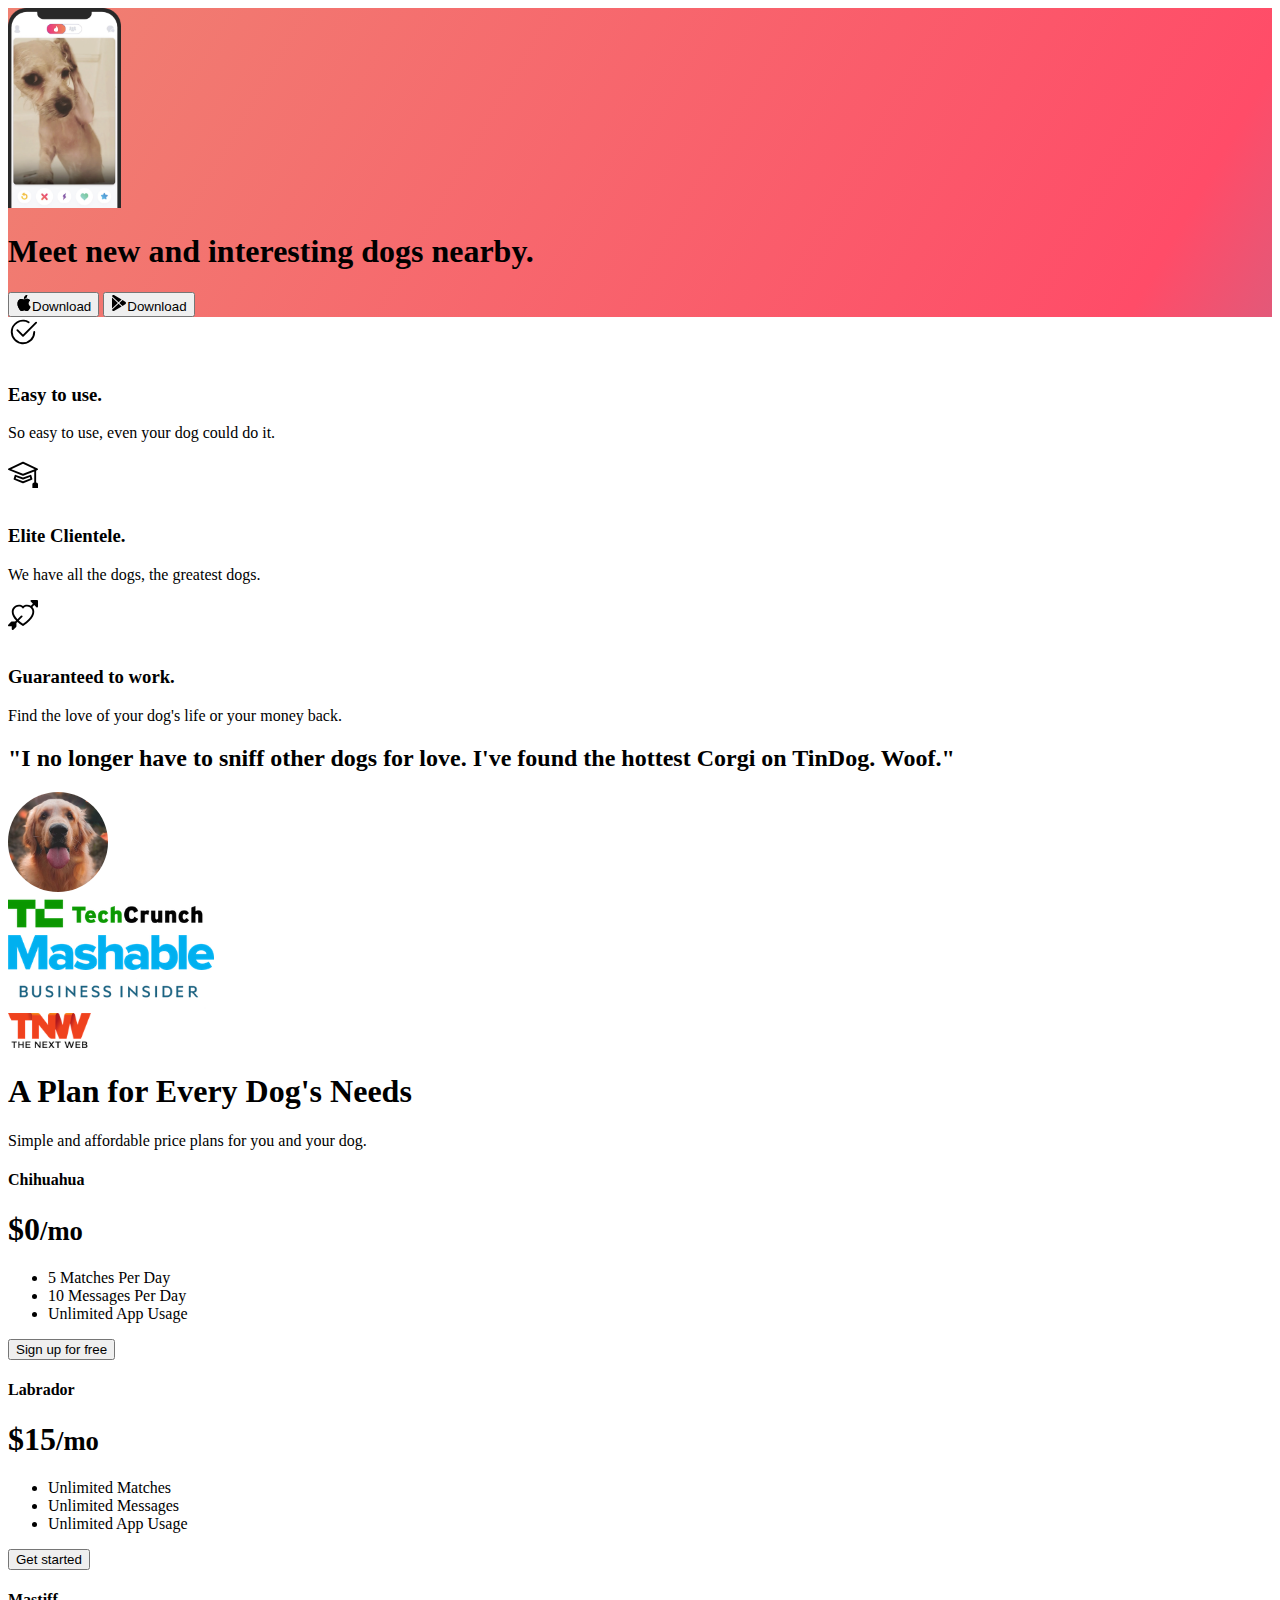
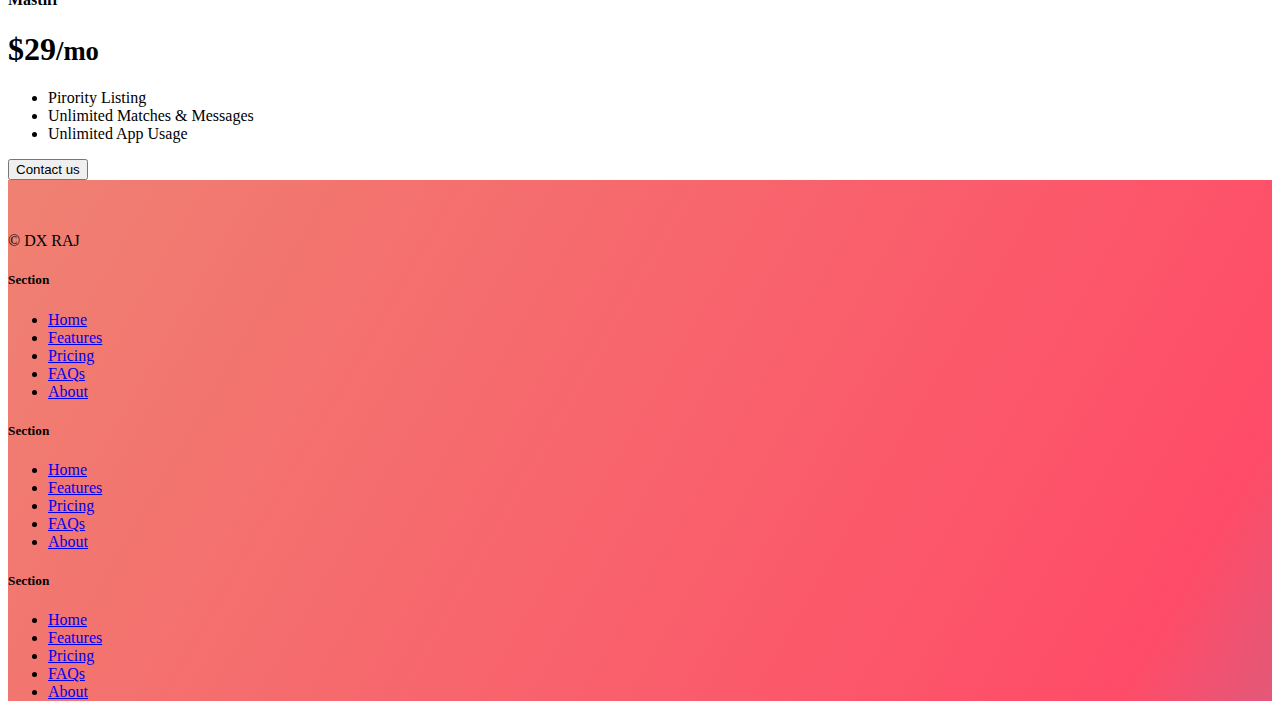
<file: index.html>
<!DOCTYPE html>
<html lang="en">

<head>
  <meta charset="UTF-8">
  <meta name="viewport" content="width=device-width, initial-scale=1.0">
  <title>TinDog</title>
  <!-- CSS CDN (Bootstrap) -->
  <link href="https://cdn.jsdelivr.net/npm/bootstrap@5.3.0/dist/css/bootstrap.min.css" rel="stylesheet" integrity="sha384-9ndCyUaIbzAi2FUVXJi0CjmCapSmO7SnpJef0486qhLnuZ2cdeRhO02iuK6FUUVM" crossorigin="anonymous">
  <!-- CSS -->
  <link rel="stylesheet" href="style.css">
  <style>

  </style>
</head>

<body>

  <!-- Title -->
  <section id="title " class="gradient-background">
<div class="container  col-xl-8  px-4 pt-5">
<div class=" row flex-lg-row-reverse align-items-center   px-4 pt-5">
  <div class="col-lg-5 col-sm-8 col-10 ">
    <img  src="iphone.png" class="mb-5 img-fluid mx-auto d-block" height="200" alt="iphone">
  </div>

  <!-- Heading -->
  <div class="col-lg-7" >
    <h1 class="display-5  fw-bold text-body-emphasis lh-1 mb-3">Meet new and interesting dogs nearby.</h1>


      <!-- SVG  -->
  <div  class="d-grid gap-3 d-md-flex justify-content-md-start">
    <button type="button" onclick=
    "window.location.href = 'login.html';" class="btn gap-2 btn-lg bg-light"><svg xmlns="http://www.w3.org/2000/svg" width="16" height="16" fill="currentColor"
      class="bi bi-apple mb-1" viewBox="0 0 16 16"><path
      d="M11.182.008C11.148-.03 9.923.023 8.857 1.18c-1.066 1.156-.902 2.482-.878 2.516.024.034 1.52.087 2.475-1.258.955-1.345.762-2.391.728-2.43Zm3.314 11.733c-.048-.096-2.325-1.234-2.113-3.422.212-2.189 1.675-2.789 1.698-2.854.023-.065-.597-.79-1.254-1.157a3.692 3.692 0 0 0-1.563-.434c-.108-.003-.483-.095-1.254.116-.508.139-1.653.589-1.968.607-.316.018-1.256-.522-2.267-.665-.647-.125-1.333.131-1.824.328-.49.196-1.422.754-2.074 2.237-.652 1.482-.311 3.83-.067 4.56.244.729.625 1.924 1.273 2.796.576.984 1.34 1.667 1.659 1.899.319.232 1.219.386 1.843.067.502-.308 1.408-.485 1.766-.472.357.013 1.061.154 1.782.539.571.197 1.111.115 1.652-.105.541-.221 1.324-1.059 2.238-2.758.347-.79.505-1.217.473-1.282Z" /><path
      d="M11.182.008C11.148-.03 9.923.023 8.857 1.18c-1.066 1.156-.902 2.482-.878 2.516.024.034 1.52.087 2.475-1.258.955-1.345.762-2.391.728-2.43Zm3.314 11.733c-.048-.096-2.325-1.234-2.113-3.422.212-2.189 1.675-2.789 1.698-2.854.023-.065-.597-.79-1.254-1.157a3.692 3.692 0 0 0-1.563-.434c-.108-.003-.483-.095-1.254.116-.508.139-1.653.589-1.968.607-.316.018-1.256-.522-2.267-.665-.647-.125-1.333.131-1.824.328-.49.196-1.422.754-2.074 2.237-.652 1.482-.311 3.83-.067 4.56.244.729.625 1.924 1.273 2.796.576.984 1.34 1.667 1.659 1.899.319.232 1.219.386 1.843.067.502-.308 1.408-.485 1.766-.472.357.013 1.061.154 1.782.539.571.197 1.111.115 1.652-.105.541-.221 1.324-1.059 2.238-2.758.347-.79.505-1.217.473-1.282Z" />
</svg>Download
    </button>

    <button type="button" onclick=
    "window.location.href = 'login.html';" class="btn btn-lg btn-outline-light"><svg xmlns="http://www.w3.org/2000/svg" width="16" height="16" fill="currentColor"
      class="bi bi-google-play mb-1" viewBox="0 0 16 16">
<path
        d="M14.222 9.374c1.037-.61 1.037-2.137 0-2.748L11.528 5.04 8.32 8l3.207 2.96 2.694-1.586Zm-3.595 2.116L7.583 8.68 1.03 14.73c.201 1.029 1.36 1.61 2.303 1.055l7.294-4.295ZM1 13.396V2.603L6.846 8 1 13.396ZM1.03 1.27l6.553 6.05 3.044-2.81L3.333.215C2.39-.341 1.231.24 1.03 1.27Z" />
</svg>Download</button>
        </div>
      </div>
    </div>
</div>

  </section>
  <!-- Features -->
  <section id="features">
    <div class="container px-4 py-5" id="hanging-icons">
      
      <div class="row g-4 py-5 row-cols-1 row-cols-lg-3">
        <div class="col d-flex align-items-start">
          <div class="icon-square text-body-emphasis bg-body-secondary d-inline-flex align-items-center justify-content-center fs-4 flex-shrink-0 me-3">
            <svg xmlns="http://www.w3.org/2000/svg" height="30" fill="currentColor" class="bi bi-check2-circle"
              viewBox="0 0 16 16">
<path
                d="M2.5 8a5.5 5.5 0 0 1 8.25-4.764.5.5 0 0 0 .5-.866A6.5 6.5 0 1 0 14.5 8a.5.5 0 0 0-1 0 5.5 5.5 0 1 1-11 0z" />
<path
                d="M15.354 3.354a.5.5 0 0 0-.708-.708L8 9.293 5.354 6.646a.5.5 0 1 0-.708.708l3 3a.5.5 0 0 0 .708 0l7-7z" />
</svg>
          </div>
          <div>
            <h3 class="fs-2 text-body-emphasis">Easy to use.</h3>
            <p>So easy to use, even your dog could do it.</p>
            
          </div>
        </div>
        <div class="col d-flex align-items-start">
          <div class="icon-square text-body-emphasis bg-body-secondary d-inline-flex align-items-center justify-content-center fs-4 flex-shrink-0 me-3">
            <svg xmlns="http://www.w3.org/2000/svg" height="30" fill="currentColor" class="bi bi-mortarboard" viewBox="0 0 16 16">
              <path d="M8.211 2.047a.5.5 0 0 0-.422 0l-7.5 3.5a.5.5 0 0 0 .025.917l7.5 3a.5.5 0 0 0 .372 0L14 7.14V13a1 1 0 0 0-1 1v2h3v-2a1 1 0 0 0-1-1V6.739l.686-.275a.5.5 0 0 0 .025-.917l-7.5-3.5ZM8 8.46 1.758 5.965 8 3.052l6.242 2.913L8 8.46Z"/>
              <path d="M4.176 9.032a.5.5 0 0 0-.656.327l-.5 1.7a.5.5 0 0 0 .294.605l4.5 1.8a.5.5 0 0 0 .372 0l4.5-1.8a.5.5 0 0 0 .294-.605l-.5-1.7a.5.5 0 0 0-.656-.327L8 10.466 4.176 9.032Zm-.068 1.873.22-.748 3.496 1.311a.5.5 0 0 0 .352 0l3.496-1.311.22.748L8 12.46l-3.892-1.556Z"/>
              </svg>
          </div>
          <div>
            <h3 class="fs-2 text-body-emphasis">Elite Clientele.</h3>
            <p>We have all the dogs, the greatest dogs.</p>
            
          </div>
        </div>
        <div class="col d-flex align-items-start">
          <div class="icon-square text-body-emphasis bg-body-secondary d-inline-flex align-items-center justify-content-center fs-4 flex-shrink-0 me-3">
            <svg xmlns="http://www.w3.org/2000/svg" height="30" fill="currentColor" class="bi bi-arrow-through-heart"
              viewBox="0 0 16 16">
<path fill-rule="evenodd"
                d="M2.854 15.854A.5.5 0 0 1 2 15.5V14H.5a.5.5 0 0 1-.354-.854l1.5-1.5A.5.5 0 0 1 2 11.5h1.793l.53-.53c-.771-.802-1.328-1.58-1.704-2.32-.798-1.575-.775-2.996-.213-4.092C3.426 2.565 6.18 1.809 8 3.233c1.25-.98 2.944-.928 4.212-.152L13.292 2 12.147.854A.5.5 0 0 1 12.5 0h3a.5.5 0 0 1 .5.5v3a.5.5 0 0 1-.854.354L14 2.707l-1.006 1.006c.236.248.44.531.6.845.562 1.096.585 2.517-.213 4.092-.793 1.563-2.395 3.288-5.105 5.08L8 13.912l-.276-.182a21.86 21.86 0 0 1-2.685-2.062l-.539.54V14a.5.5 0 0 1-.146.354l-1.5 1.5Zm2.893-4.894A20.419 20.419 0 0 0 8 12.71c2.456-1.666 3.827-3.207 4.489-4.512.679-1.34.607-2.42.215-3.185-.817-1.595-3.087-2.054-4.346-.761L8 4.62l-.358-.368c-1.259-1.293-3.53-.834-4.346.761-.392.766-.464 1.845.215 3.185.323.636.815 1.33 1.519 2.065l1.866-1.867a.5.5 0 1 1 .708.708L5.747 10.96Z" />
</svg>

          </div>
          <div>
            <h3 class="fs-2 text-body-emphasis">Guaranteed to work.</h3>
            <p>Find the love of your dog's life or your money back.</p>
            
          </div>
        </div>
      </div>
    </div>
  </section>
  <!-- Testimonial -->
  <section id="testimonial">
    <div class="my-5">
      <div class="p-5 text-center bg-body-tertiary">
        <div class="container py-5">
          <h2 class="text-body-emphasis">"I no longer have to sniff other dogs for love. I've found the hottest Corgi on TinDog. Woof."</h2>
          <img src="dog-img.jpg"  class="profile-img mt-5" alt="">
        </div>
        <!-- 4 images -->
      <div class="container text-center">
        <div class="row  align-items-end">
          <div class="col">
            <img src="techcrunch.png" height="35" alt="Tech">
          </div>
          <div class="col">
            <img src="mashable.png" height="35" alt="Mash">
          </div>
          <div class="col-md col-sm-12">
            <img src="bizinsider.png" height="35" alt="Business">
          </div>
          <div class="col">
            <img src="tnw.png" height="35" alt="TNW">
          </div>
        </div>
      </div>
      </div>
      
    </div>
  </section>
  <!-- Pricing -->
  <section id="pricing">
    <div class="container py-3">
      <header>
        
    
        <div class="pricing-header p-3 pb-md-4 mx-auto text-center">
          <h1 class="display-4 fw-normal text-body-emphasis">A Plan for Every Dog's Needs</h1>
          <p class="fs-5 text-body-secondary">Simple and affordable price plans for you and your dog.</p>
        </div>
      </header>
    
      <main>
        <div class="row row-cols-1 row-cols-md-3 mb-3 text-center">
          <div class="col">
            <div class="card mb-4 rounded-3 shadow-sm">
              <div class="card-header py-3">
                <h4 class="my-0 fw-normal">Chihuahua</h4>
              </div>
              <div class="card-body">
                <h1 class="card-title pricing-card-title">$0<small class="text-body-secondary fw-light">/mo</small></h1>
                <ul class="list-unstyled mt-3 mb-4">
                  <li>5 Matches Per Day</li>
                  <li>10 Messages Per Day</li>
                  <li>Unlimited App Usage</li>
                </ul>
                <button type="button" class="w-100 btn btn-lg btn-outline-dark">Sign up for free</button>
              </div>
            </div>
          </div>
          <div class="col">
            <div class="card mb-4 rounded-3 shadow-sm">
              <div class="card-header py-3">
                <h4 class="my-0 fw-normal">Labrador</h4>
              </div>
              <div class="card-body">
                <h1 class="card-title pricing-card-title">$15<small class="text-body-secondary fw-light">/mo</small></h1>
                <ul class="list-unstyled mt-3 mb-4">
                  <li>Unlimited Matches</li>
                  <li>Unlimited Messages</li>
                  <li>Unlimited App Usage</li>
                </ul>
                <button type="button" class="w-100 btn btn-lg btn-dark">Get started</button>
              </div>
            </div>
          </div>
          <div class="col">
            <div class="card mb-4 rounded-3 shadow-sm border-dark">
              <div class="card-header py-3 text-bg-dark border-dark">
                <h4 class="my-0 fw-normal">Mastiff</h4>
              </div>
              <div class="card-body">
                <h1 class="card-title pricing-card-title">$29<small class="text-body-secondary fw-light">/mo</small></h1>
                <ul class="list-unstyled mt-3 mb-4">
                  <li>Pirority Listing</li>
                  <li>Unlimited Matches & Messages</li>
                  <li>Unlimited App Usage</li>
                </ul>
                <button type="button" class="w-100 btn btn-lg btn-dark">Contact us</button>
              </div>
            </div>
          </div>
        </div>
    </div>
  </section>
  <!-- Footer -->
  <section id="footer" class="gradient-background ">
    <div class="container ">
      <footer class="row row-cols-1 row-cols-sm-2 row-cols-md-5 py-5 my-5 border-top">
        <div class="col mb-3">
          <a href="/" class="d-flex align-items-center mb-3 link-body-emphasis text-decoration-none">
            <svg class="bi me-2" width="40" height="32"><use xlink:href="#bootstrap"></use></svg>
          </a>
          <p class="text-body-secondary">© DX RAJ</p>
        </div>
    
        <div class="col mb-3">
    
        </div>
    
        <div class="col mb-3">
          <h5>Section</h5>
          <ul class="nav flex-column">
            <li class="nav-item mb-2"><a href="#" class="nav-link p-0 text-body-secondary">Home</a></li>
            <li class="nav-item mb-2"><a href="#features" class="nav-link p-0 text-body-secondary">Features</a></li>
            <li class="nav-item mb-2"><a href="#" class="nav-link p-0 text-body-secondary">Pricing</a></li>
            <li class="nav-item mb-2"><a href="#" class="nav-link p-0 text-body-secondary">FAQs</a></li>
            <li class="nav-item mb-2"><a href="#" class="nav-link p-0 text-body-secondary">About</a></li>
          </ul>
        </div>
    
        <div class="col mb-3">
          <h5>Section</h5>
          <ul class="nav flex-column">
            <li class="nav-item mb-2"><a href="#" class="nav-link p-0 text-body-secondary">Home</a></li>
            <li class="nav-item mb-2"><a href="#" class="nav-link p-0 text-body-secondary">Features</a></li>
            <li class="nav-item mb-2"><a href="#" class="nav-link p-0 text-body-secondary">Pricing</a></li>
            <li class="nav-item mb-2"><a href="#" class="nav-link p-0 text-body-secondary">FAQs</a></li>
            <li class="nav-item mb-2"><a href="#" class="nav-link p-0 text-body-secondary">About</a></li>
          </ul>
        </div>
    
        <div class="col mb-3">
          <h5>Section</h5>
          <ul class="nav flex-column">
            <li class="nav-item mb-2"><a href="#" class="nav-link p-0 text-body-secondary">Home</a></li>
            <li class="nav-item mb-2"><a href="#" class="nav-link p-0 text-body-secondary">Features</a></li>
            <li class="nav-item mb-2"><a href="#" class="nav-link p-0 text-body-secondary">Pricing</a></li>
            <li class="nav-item mb-2"><a href="#" class="nav-link p-0 text-body-secondary">FAQs</a></li>
            <li class="nav-item mb-2"><a href="#" class="nav-link p-0 text-body-secondary">About</a></li>
          </ul>
        </div>
      </footer>
    </div>
  </section>
  <!-- Javascript CDN -->
  <script src="https://cdn.jsdelivr.net/npm/bootstrap@5.3.0/dist/js/bootstrap.bundle.min.js" integrity="sha384-geWF76RCwLtnZ8qwWowPQNguL3RmwHVBC9FhGdlKrxdiJJigb/j/68SIy3Te4Bkz" crossorigin="anonymous"></script>
</body>

</html>
</file>
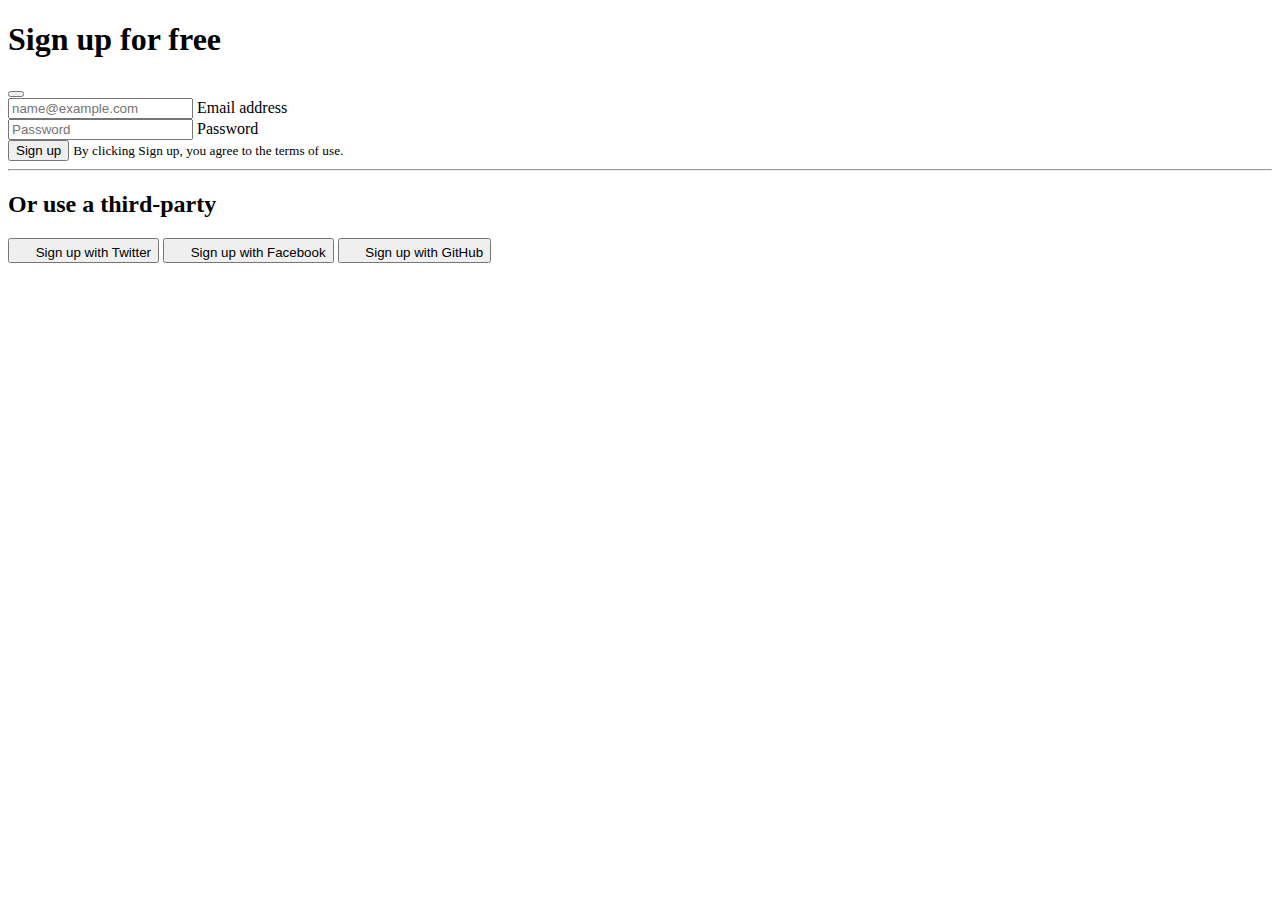
<file: login.html>
<!DOCTYPE html>
<html lang="en">
<head>
    <meta charset="UTF-8">
    <meta name="viewport" content="width=device-width, initial-scale=1.0">
    <title>Login Page</title>
<!-- CSS CDN (Bootstrap) -->
<link href="https://cdn.jsdelivr.net/npm/bootstrap@5.3.0/dist/css/bootstrap.min.css" rel="stylesheet" integrity="sha384-9ndCyUaIbzAi2FUVXJi0CjmCapSmO7SnpJef0486qhLnuZ2cdeRhO02iuK6FUUVM" crossorigin="anonymous">
</head>
<body>
    <div class="modal modal-sheet position-static d-block bg-body-secondary p-4 py-md-5" tabindex="-1" role="dialog" id="modalSignin">
        <div class="modal-dialog" role="document">
          <div class="modal-content rounded-4 shadow">
            <div class="modal-header p-5 pb-4 border-bottom-0">
              <h1 class="fw-bold mb-0 fs-2">Sign up for free</h1>
              <button type="button" class="btn-close" data-bs-dismiss="modal" aria-label="Close"></button>
            </div>
      
            <div class="modal-body p-5 pt-0">
              <form class="">
                <div class="form-floating mb-3">
                  <input type="email" class="form-control rounded-3" id="floatingInput" placeholder="name@example.com">
                  <label for="floatingInput">Email address</label>
                </div>
                <div class="form-floating mb-3">
                  <input type="password" class="form-control rounded-3" id="floatingPassword" placeholder="Password">
                  <label for="floatingPassword">Password</label>
                </div>
                <button class="w-100 mb-2 btn btn-lg rounded-3 btn-primary" type="submit">Sign up</button>
                <small class="text-body-secondary">By clicking Sign up, you agree to the terms of use.</small>
                <hr class="my-4">
                <h2 class="fs-5 fw-bold mb-3">Or use a third-party</h2>
                <button class="w-100 py-2 mb-2 btn btn-outline-secondary rounded-3" type="submit">
                  <svg class="bi me-1" width="16" height="16"><use xlink:href="#twitter"></use></svg>
                  Sign up with Twitter
                </button>
                <button class="w-100 py-2 mb-2 btn btn-outline-primary rounded-3" type="submit">
                  <svg class="bi me-1" width="16" height="16"><use xlink:href="#facebook"></use></svg>
                  Sign up with Facebook
                </button>
                <button class="w-100 py-2 mb-2 btn btn-outline-secondary rounded-3" type="submit">
                  <svg class="bi me-1" width="16" height="16"><use xlink:href="#github"></use></svg>
                  Sign up with GitHub
                </button>
              </form>
            </div>
          </div>
        </div>
      </div>

    <script src="https://cdn.jsdelivr.net/npm/bootstrap@5.3.0/dist/js/bootstrap.bundle.min.js" integrity="sha384-geWF76RCwLtnZ8qwWowPQNguL3RmwHVBC9FhGdlKrxdiJJigb/j/68SIy3Te4Bkz" crossorigin="anonymous"></script>
</body>
</html>
</file>
<file: style.css>
.gradient-background {
  background: linear-gradient(300deg,#00bfff,#ff4c68,  #ef8172);
  background-size: 180% 180%;
  animation: gradient-animation 18s ease infinite;
}

@keyframes gradient-animation {
  0% {
    background-position: 0% 50%;
  }
  50% {
    background-position: 100% 50%;
  }
  100% {
    background-position: 0% 50%;
  }
}

.icon-square {
  width: 3rem;
  height: 3rem;
  border-radius: 0.75rem;
}

.profile-img {
  height: 100px;
  border-radius: 50%;
}
html{
  height: 100%;
  width: 100%;
}
</file>
